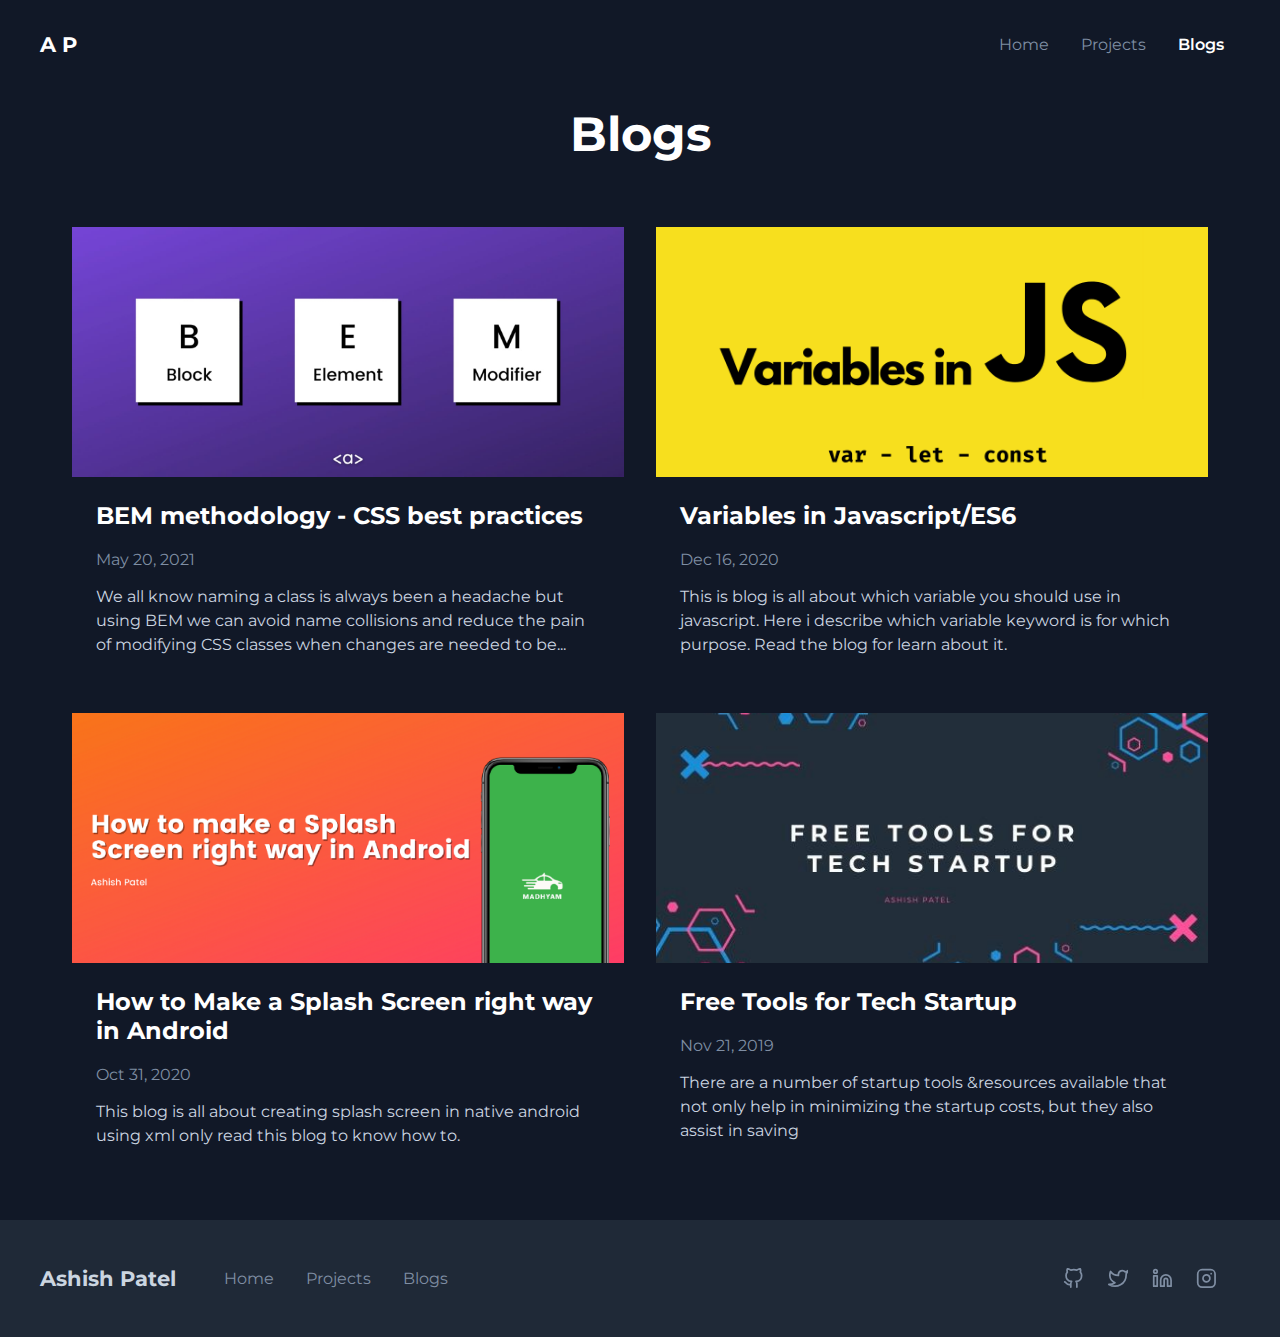
<file: blogs.html>
<!DOCTYPE html>
<html lang="en">

<head>
    <meta charset="UTF-8" />
    <meta name="viewport" content="width=device-width, initial-scale=1.0" />
    <title>Blogs | Ashish Patel - A Frontend Developer</title>
    <meta name="description"
        content="I am a Frontend Developer, I focus on writing accessible HTML, using modern CSS practices and JavaScript" />
    <meta name="keywords"
        content="Ashish, Ashish Patel, Frontend Developer, Frontend Developer in Gujarat, Frontend Developer in Ahmedabad,Frontend Developer in Surat, Frontend Developer in Bengaluru, Frontend Developer in Karnataka, Frontend Developer in India, Frontend Developer in Hyderabad, Frontend Developer in Kolkata, Frontend Developer in Mumbai, Frontend Developer in Pune, Frontend Developer in Bangalore" />
    <meta name="author" content="Ashish Patel" />
    <meta name="robots" content="index, follow" />
    <meta name="revisit-after" content="1 days" />
    <meta name="language" content="English" />
    <meta name="copyright" content="Copyright © 2022 Ashish Patel" />
    <meta name="rating" content="General" />
    <meta name="expires" content="never" />
    <meta name="distribution" content="Global" />
    <meta name="doc-type" content="Web Page" />
    <meta name="doc-class" content="Published" />
    <meta name="doc-rights" content="Public" />
    <meta name="city" content="Ahmedabad" />
    <meta name="country" content="India" />
    <meta name="geo.placename" content="Ahmedabad" />
    <meta name="geo.position" content="23.0225° N, 72.5714° E" />
    <meta name="geo.region" content="India" />
    <meta name="ICBM" content="23.0225, 72.5714" />
    <meta name="DC.title" content="Ashish Patel - A Frontend Developer" />
    <meta name="DC.subject"
        content="I am a Frontend Developer, I focus on writing accessible HTML, using modern CSS practices and JavaScript" />
    <meta name="DC.creator" content="Ashish Patel" />
    <meta name="DC.publisher" content="Ashish Patel" />
    <meta name="DC.description"
        content="I am a Frontend Developer, I focus on writing accessible HTML, using modern CSS practices and JavaScript" />
    <meta name="DC.format" content="text/html" />
    <meta name="DC.type" content="text" />
    <meta name="DC.language" content="en" />
    <meta name="DC.rights" content="Copyright © 2022 Ashish Patel" />
    <meta name="DC.source" content="https://ashishxcode.me" />
    <meta name="DC.coverage" content="World" />
    <meta name="DC.relation" content="https://ashishxcode.me" />
    <meta name="DC.audience" content="all" />
    <meta name="DC.contributor" content="Ashish Patel" />

    <link rel="canonical" href="https://ashishxcode.me" />
    <link rel="shortcut icon" href="https://ashishxcode.me/favicon.ico" />
    <link rel="apple-touch-icon" href="https://ashishxcode.me/images/favicon/apple-touch-icon.png" />

    <link rel="icon" type="image/png" sizes="32x32" href="https://ashishxcode.me/images/favicon/favicon-32x32.png" />
    <link rel="icon" type="image/png" sizes="16x16" href="https://ashishxcode.me/images/favicon/favicon-16x16.png" />
    <link rel="manifest" href="images/favicon//site.webmanifest" />
    <meta property="og:image" content="http://www.ashishxcode.me/images/header.png" />
    <meta property="og:site_name" content="Ashish Patel" />
    <meta property="og:title" content="Ashish Patel - A Frontend Developer" />
    <meta property="og:description"
        content="I am a Frontend Developer, I focus on writing accessible HTML, using modern CSS practices and JavaScript" />
    <meta property="og:url" content="https://ashishxcode.me" />
    <meta property="og:type" content="website" />
    <meta property="og:locale" content="en_US" />
    <meta property="og:image:width" content="1200" />
    <meta property="og:image:height" content="630" />

    <meta name="twitter:title" content="ashishxcode" />
    <meta name="twitter:description"
        content="I am a Frontend Developer, I focus on writing accessible HTML, using modern CSS practices and JavaScript" />
    <meta name="twitter:image" content="http://www.ashishxcode.me/images/header.png" />
    <meta name="twitter:site" content="https://twitter.com/ashishxcode" />
    <meta name="twitter:creator" content="ashishxcode" />
    <link href="css/style.css" rel="stylesheet" />
</head>

<body>
    <div class="body-container">
        <section class="container nav-container">
            <a href="/" class="nav-logo">A P</a>
            <div class="nav-menu">
                <a href="/" class="nav-item">Home</a>
                <a href="/projects.html" class="nav-item">Projects</a>
                <a href="/blogs.html" class="nav-item active">Blogs</a>
            </div>

        </section>
        <h1 class="heading">Blogs</h1>
        <div class="blog-container">
            <a href="https://blog.ashishxcode.me/bem-methodology">
                <div class="blog-item">
                    <img class="blog-item-image" src="images/blog-bem.jpg" />
                    <div class="blog-item-content">
                        <h2 class="blog-item-title">
                            BEM methodology - CSS best practices
                        </h2>
                        <p class="blog-item-date">May 20, 2021</p>
                        <p class="blog-item-description">
                            We all know naming a class is always been a headache but using BEM we can avoid name collisions and reduce the pain of modifying CSS classes when changes are needed to be...
                        </p>
                    </div>
                </div>
            </a>
            <a href="https://blog.ashishxcode.me/variables-in-javascript">
                <div class="blog-item">
                    <img class="blog-item-image" src="images/blog-js-variables.png" />
                    <div class="blog-item-content">
                        <h2 class="blog-item-title">
                            Variables in Javascript/ES6
                        </h2>
                        <p class="blog-item-date">Dec 16, 2020</p>
                        <p class="blog-item-description">
                            This is blog is all about which variable you should use in javascript. Here i describe which variable keyword is for which purpose. Read the blog for learn about it.
                        </p>
                    </div>
                </div>
            </a>

            <a href="https://ashishxcode.medium.com/how-to-make-a-splash-screen-right-way-in-android-666e996ce047">
                <div class="blog-item">
                    <img class="blog-item-image" src="images/blog-splash-screen.png" />
                    <div class="blog-item-content">
                        <h2 class="blog-item-title">How to Make a Splash Screen right way in Android</h2>
                        <p class="blog-item-date">Oct 31, 2020</p>
                        <p class="blog-item-description">
                            This blog is all about creating splash screen in native android using xml only read this blog to know how to.
                        </p>
                    </div>
                </div>
            </a>

            <a href="https://ashishxcode.medium.com/free-tools-for-tech-startup-3db92ab7adb5">
                <div class="blog-item">
                    <img class="blog-item-image" src="images/blog-free-tools.jpeg" />
                    <div class="blog-item-content">
                        <h2 class="blog-item-title">
                            Free Tools for Tech Startup
                        </h2>
                        <p class="blog-item-date">Nov 21, 2019</p>
                        <p class="blog-item-description">
                            There are a number of startup tools &resources available that not only help in minimizing the startup costs, but they also assist in saving
                        </p>
                    </div>
                </div>
            </a>

        </div>
    </div>
    <div class="footer-container">
        <section class="footer container">
            <a href="/" class="footer-logo">Ashish Patel</a>
            <div class="footer-nav-menu">
                <a href="/" class="footer-nav-item">Home</a>
                <a href="/projects.html" class="footer-nav-item">Projects</a>
                <a href="/blogs.html" class="footer-nav-item">Blogs</a>
            </div>
            <div class="social-link-bar">
                <a href="https://github.com/ashishxcode" class="social-link-a">
                    <svg xmlns="http://www.w3.org/2000/svg" width="24" height="24" viewBox="0 0 24 24" fill="none" stroke="currentColor" stroke-width="2" stroke-linecap="round" stroke-linejoin="round" class="feather feather-github social-link-item">
                        <path d="M9 19c-5 1.5-5-2.5-7-3m14 6v-3.87a3.37 3.37 0 0 0-.94-2.61c3.14-.35 6.44-1.54 6.44-7A5.44 5.44 0 0 0 20 4.77 5.07 5.07 0 0 0 19.91 1S18.73.65 16 2.48a13.38 13.38 0 0 0-7 0C6.27.65 5.09 1 5.09 1A5.07 5.07 0 0 0 5 4.77a5.44 5.44 0 0 0-1.5 3.78c0 5.42 3.3 6.61 6.44 7A3.37 3.37 0 0 0 9 18.13V22"></path>
                    </svg>
                </a>
                <a href="https://twitter.com/ashishxcode" class="social-link-a">
                    <svg xmlns="http://www.w3.org/2000/svg" width="24" height="24" viewBox="0 0 24 24" fill="none" stroke="currentColor" stroke-width="2" stroke-linecap="round" stroke-linejoin="round" class="feather feather-twitter social-link-item">
                        <path d="M23 3a10.9 10.9 0 0 1-3.14 1.53 4.48 4.48 0 0 0-7.86 3v1A10.66 10.66 0 0 1 3 4s-4 9 5 13a11.64 11.64 0 0 1-7 2c9 5 20 0 20-11.5a4.5 4.5 0 0 0-.08-.83A7.72 7.72 0 0 0 23 3z"></path>
                    </svg>
                </a>
                <a href="https://linkedin.com/in/ashishxcode" class="social-link-a">
                    <svg xmlns="http://www.w3.org/2000/svg" width="24" height="24" viewBox="0 0 24 24" fill="none" stroke="currentColor" stroke-width="2" stroke-linecap="round" stroke-linejoin="round" class="feather feather-linkedin social-link-item">
                        <path d="M16 8a6 6 0 0 1 6 6v7h-4v-7a2 2 0 0 0-2-2 2 2 0 0 0-2 2v7h-4v-7a6 6 0 0 1 6-6z"></path>
                        <rect x="2" y="9" width="4" height="12"></rect>
                        <circle cx="4" cy="4" r="2"></circle>
                    </svg>
                </a>
                <a href="https://instagram.com/ashishxcode" class="social-link-a">
                    <svg xmlns="http://www.w3.org/2000/svg" width="24" height="24" viewBox="0 0 24 24" fill="none" stroke="currentColor" stroke-width="2" stroke-linecap="round" stroke-linejoin="round" class="feather feather-instagram social-link-item">
                        <rect x="2" y="2" width="20" height="20" rx="5" ry="5"></rect>
                        <path d="M16 11.37A4 4 0 1 1 12.63 8 4 4 0 0 1 16 11.37z"></path>
                        <line x1="17.5" y1="6.5" x2="17.51" y2="6.5"></line>
                    </svg>
                </a>
            </div>
        </section>
    </div>
</body>

</html>
</file>
<file: css/style.css>
@import url('https://fonts.googleapis.com/css2?family=Montserrat:wght@400;500;600;700&display=swap');

:root {
	--primary-bg: #111827;
	--secondary-bg: #1f2937;
	--hover-bg: #1f2937;

	--primary-text: #ffffff;
	--secondary-text: #cbd5e0;
	--tertiary-text: #7f8ea3;

	--shadow-color: rgba(0, 0, 0, 0.9);
}

html {
	scroll-behavior: smooth;
}

body {
	font-family: 'Montserrat', sans-serif;
	margin: 0;
	background-color: var(--primary-bg);
	color: var(--primary-text);
	overscroll-behavior: none;
	transition: color, background-color 0.25s ease-in;
}

/** container **/
.body-container {
	display: flex;
	flex-direction: column;
	margin: auto;
	max-width: 1200px;
	padding: 0 2rem;
}

section {
	margin: auto;
}

/** navigation **/

.nav-container {
	display: flex;
	flex-direction: row;
	justify-content: space-between;
	align-items: center;
	padding: 2rem 0rem;
	color: var(--primary-text);
	width: 100%;
}

.nav-logo {
	font-weight: bold;
	font-size: 1.3rem;
	text-decoration: none;
	color: var(--primary-text);
	transition: color 0.25s ease-in;
}

.nav-logo:hover {
	color: var(--tertiary-text);
}

.nav-menu {
	display: flex;
	flex-direction: row;
	justify-content: space-around;
}

a {
	color: var(--primary-text);
}

.nav-item {
	display: flex;
	margin: 0 1rem;
	text-decoration: none;
	color: var(--tertiary-text);
	transition: color 0.25s ease-in;
}

.nav-item:hover {
	color: var(--primary-text);
}

.nav-menu .active {
	color: var(--primary-text);
	font-weight: 600;
	font-size: 1rem;
}

.theme-switch-wrapper {
	display: flex;
	flex-direction: row;
	align-items: center;
}

.theme-switch {
	display: inline-block;
	height: 1.75rem;
	position: relative;
	width: 3rem;
	-webkit-tap-highlight-color: rgba(255, 255, 255, 0);
}

.theme-switch input {
	display: none;
}

.slider {
	background-color: var(--secondary-bg);
	bottom: 0;
	cursor: pointer;
	left: 0;
	position: absolute;
	right: 0;
	top: 0;
	transition: 0.4s;
}

.slider:before {
	background-color: var(--tertiary-text);
	bottom: 0.25rem;
	content: '';
	height: 1.25rem;
	left: 0.25rem;
	position: absolute;
	transition: 0.4s;
	width: 1.25rem;
}

input:checked + .slider:before {
	transform: translateX(1.25rem);
	content: '';
}

.slider.round {
	border-radius: 1rem;
}

.slider.round:before {
	border-radius: 50%;
}

/* hero */

.hero {
	display: flex;
	flex-direction: column;
	justify-content: center;
	align-items: center;
	padding: 5rem 0;
	min-height: 70vh;
}

.hero .hero-image {
	max-height: 160px;
	max-width: 160px;
	border-radius: 100%;
	margin: 1rem 0;
	filter: drop-shadow(3px 3px 10px rgba(0, 0, 0, 0.1));
}

.hero .hero-title {
	color: var(--secondary-text);
	text-align: center;
	max-width: 400px;
	line-height: 1.5rem;
	margin-top: 1rem;
	margin-bottom: 1rem;
	font-size: 1.5rem;
}

.hero .hero-heading {
	color: var(--primary-text);
	text-align: center;
	font-size: 2rem;
	margin: 0rem 0;
	max-width: 500px;
}

.hero .hero-subheading {
	color: var(--secondary-text);
	text-align: center;
	max-width: 400px;
	line-height: 2rem;
	margin-top: 1rem;
	margin-bottom: 1rem;
}

.text-highlight {
	color: var(--primary-text);
	font-weight: 500;
}

.social-link-bar {
	display: flex;
	flex-direction: row;
	justify-content: space-evenly;
	width: 100%;
	max-width: 200px;
	margin: 1rem 0;
}

a {
	-webkit-tap-highlight-color: rgba(255, 255, 255, 0);
}

.social-link-a {
	-webkit-tap-highlight-color: rgba(255, 255, 255, 0);
}

.social-link-bar .social-link-item {
	display: flex;
	flex-direction: row;
	height: 1.3rem;
	width: 1.3rem;
	stroke: var(--tertiary-text);
	transition: stroke 0.25s ease;
}

.social-link-item:hover {
	stroke: var(--primary-text);
}

.link-primary {
	display: inline-block;
	background-color: var(--primary-text);
	border: 2px solid var(--primary-text);
	color: var(--primary-bg);
	font-weight: 600;
	text-transform: uppercase;
	padding: 1rem 2rem;
	margin: 1rem auto;
	min-width: 10rem;
	transition: opacity 0.25s ease-in;
	cursor: pointer;
	text-align: center;
	text-decoration: none;
}

.link-primary:hover {
	opacity: 0.8;
}

.link-secondary {
	display: inline-block;
	background-color: var(--primary-bg);
	border: 2px solid var(--primary-text);
	color: var(--primary-text);
	font-weight: 600;
	font-size: 1rem;
	text-transform: uppercase;
	padding: 1rem 2rem;
	margin: 1rem auto;
	min-width: 10rem;
	transition: color, background-color 0.2s ease-in;
	cursor: pointer;
	text-align: center;
	text-decoration: none;
}

.link-secondary:hover {
	background-color: var(--primary-text);
	color: var(--primary-bg);
}

.list-non-bullet {
	list-style-type: none;
	padding: 0;
}

.section-title {
	font-weight: bold;
	font-size: 2rem;
	color: var(--primary-text);
}

.section-text {
	line-height: 2rem;
	color: var(--secondary-text);
}

.feature {
	display: flex;
	flex-direction: row;
	padding: 5rem 0;
	align-items: center;
}

.feature_image_container {
	max-width: 50%;
	width: 50%;
	flex: 1;
	margin: 1rem 0;
}

.feature_image {
	max-width: 100%;
	width: 100%;
	height: 80vh;
	max-height: 80vh;
	margin: 1rem 0;
	object-fit: cover;
}

.feature_content {
	flex: 1;
	padding-left: 5%;
	justify-content: center;
	margin: auto;
}

/* blog */

.feature-rev {
	display: flex;
	flex-direction: row-reverse;
	padding: 5rem 0;
	align-items: center;
}

.feature_rev_image_container {
	max-width: 50%;
	width: 50%;
	flex: 1;
	margin: 1rem 0;
}

.feature_rev_image {
	max-width: 100%;
	width: 100%;
	height: 80vh;
	max-height: 80vh;
	margin: 1rem 0;
	object-fit: cover;
}

.feature_rev_content {
	flex: 1;
	padding-right: 5%;
	justify-content: center;
	margin: auto;
}

/* contact */

.contact-container {
	background-color: var(--primary-bg);
}

.contact {
	display: flex;
	flex-direction: column;
	justify-content: center;
	align-items: center;
	padding: 5rem 0;
	/* min-height: 70vh; */
}

.heading {
	color: var(--primary-text);
	text-align: center;
	font-size: 3rem;
	margin: 1rem auto;
	max-width: 500px;
}

.contact-subheading {
	color: var(--secondary-text);
	text-align: center;
	max-width: 650px;
	line-height: 2rem;
	margin-top: 1rem;
	margin-bottom: 1rem;
}

/* blog-page */

.blog-content {
	max-width: 720px;
	margin: 5rem auto;
}

.blog-heading {
	font-size: 3rem;
	text-align: center;
}

.blog-image {
	max-width: 100%;
	margin: 2rem 0;
}

.blog-subheading {
	font-size: 2rem;
	color: var(--primary-text);
}

.blog-text {
	font-size: 1rem;
	line-height: 2rem;
	color: var(--secondary-text);
}

.blog-meta {
	font-size: 1rem;
	color: var(--secondary-text);
	text-align: center;
}

.blog-list {
	font-size: 1rem;
	line-height: 2.5rem;
	color: var(--secondary-text);
}

.blog-content ol {
	padding-left: 1rem;
}

.footer-container {
	background-color: var(--secondary-bg);
	padding: 0 2rem;
	margin-top: auto;
}

.footer {
	display: flex;
	flex-direction: row;
	justify-content: center;
	align-items: center;
	padding: 2rem 0rem;
	max-width: 1200px;
	margin: 0 auto;
}

.footer-logo {
	font-weight: bold;
	font-size: 1.3rem;
	text-decoration: none;
	color: var(--secondary-text);
	transition: color 0.25s ease-in;
}

.footer-logo:hover {
	color: var(--primary-text);
}

.footer-nav-menu {
	display: flex;
	flex-direction: row;
	justify-content: space-around;
	padding: 0;
	margin-right: auto;
	margin-left: 2rem;
}

.footer-nav-item {
	display: flex;
	margin: 0 1rem;
	text-decoration: none;
	color: var(--tertiary-text);
	transition: color 0.25s ease-in;
}

.footer-nav-item:hover {
	color: var(--primary-text);
}

/* blogs */

.blog-container {
	display: grid;
	grid-template-columns: auto auto;
	overflow: hidden;
	padding: 2rem 1rem;
}

.blog-container a {
	text-decoration: none;
}

.blog-item {
	overflow: hidden;
	display: flex;
	flex-direction: column;
	margin: 1rem;
	font-size: 30px;
	max-width: 100%;
	text-decoration: none;
	transition: 0.2s ease-in;
}

.blog-item:hover {
	transform: scale(1.02);
	background-color: var(--hover-bg);
	box-shadow: 1px 1px 20px 0px var(--shadow-color);
}

.blog-item-content {
	padding: 1.5rem;
	overflow: hidden;
}

.blog-item-image {
	height: 250px;
	object-fit: cover;
}

.blog-item-title {
	margin-top: 0;
	font-size: 1.5rem;
	color: var(--primary-text);
}

.blog-item-date {
	font-size: 1rem;
	color: var(--tertiary-text);
}

.blog-item-description {
	margin-bottom: 0;
	font-size: 1rem;
	line-height: 1.5rem;
	color: var(--secondary-text);
}

.cli1 {
	order: 1;
}

.cli2 {
	order: 2;
}

.netflix {
	order: 3;
}

.mylcj {
	order: 4;
}

.covid {
	order: 5;
}

.text-gradient {
	width: fit-content;
	background-color: var(--primary-text);
	background-image: linear-gradient(45deg, #fc00ff, #00dbde);
	-webkit-text-fill-color: transparent;
	-moz-text-fill-color: transparent;
	background-size: 100%;
}

@media (max-width: 768px) {
	.body-container {
		padding: 0 1.5rem;
	}

	.nav-menu {
		display: flex;
		flex-direction: row;
		justify-content: space-around;
	}

	.nav-logo {
		margin-right: 0;
	}

	section {
		padding: 0 2rem;
	}

	.feature,
	.feature-rev {
		flex-direction: column;
	}

	.feature_image_container {
		width: auto;
		max-width: 90vw;
		background-size: cover;
		margin: 0;
	}

	.feature_image {
		width: calc(100vw-2rem);
		max-width: 90vw;
		height: 67vw;
		max-height: 450px;
		margin: 0 auto;
	}

	.feature_content {
		padding: 0;
	}

	.feature_rev_image_container {
		width: auto;
		max-width: 90vw;
		background-size: cover;
		margin: 0;
	}

	.feature_rev_image {
		width: calc(100vw-2rem);
		max-width: 90vw;
		height: 67vw;
		max-height: 450px;
		margin: 0 auto;
	}

	.feature_rev_content {
		padding: 0;
	}

	.blog-container {
		display: grid;
		grid-template-columns: auto;
		overflow: hidden;
		padding: 2rem 0;
	}

	.blog-container a {
		text-decoration: none;
		max-width: 100%;
		overflow: hidden;
		margin: auto;
		-webkit-tap-highlight-color: rgba(255, 255, 255, 0);
	}

	.blog-container:focus-visible {
		outline: none;
	}

	.blog-item:hover {
		transform: scale(0.95);
		box-shadow: rgba(0, 0, 0, 0);
	}

	.blog-item {
		margin: 2rem 0;
		background-color: var(--secondary-bg);
	}

	.blog-item-content {
		padding: 1.5rem;
	}

	.blog-item-image {
		height: 50vw;
	}

	.blog-heading {
		font-size: 2rem;
	}

	.blog-subheading {
		font-size: 1.5rem;
	}

	.footer {
		flex-direction: column;
		justify-content: space-around;
		align-items: center;
	}

	.footer-nav-menu {
		margin: 2rem auto;
		flex-direction: column;
		align-items: center;
	}

	.footer-nav-item {
		margin: 0.5rem auto;
	}
}

@media (max-width: 1440px) {
	.about {
		min-height: 80vh;
	}
}
</file>
